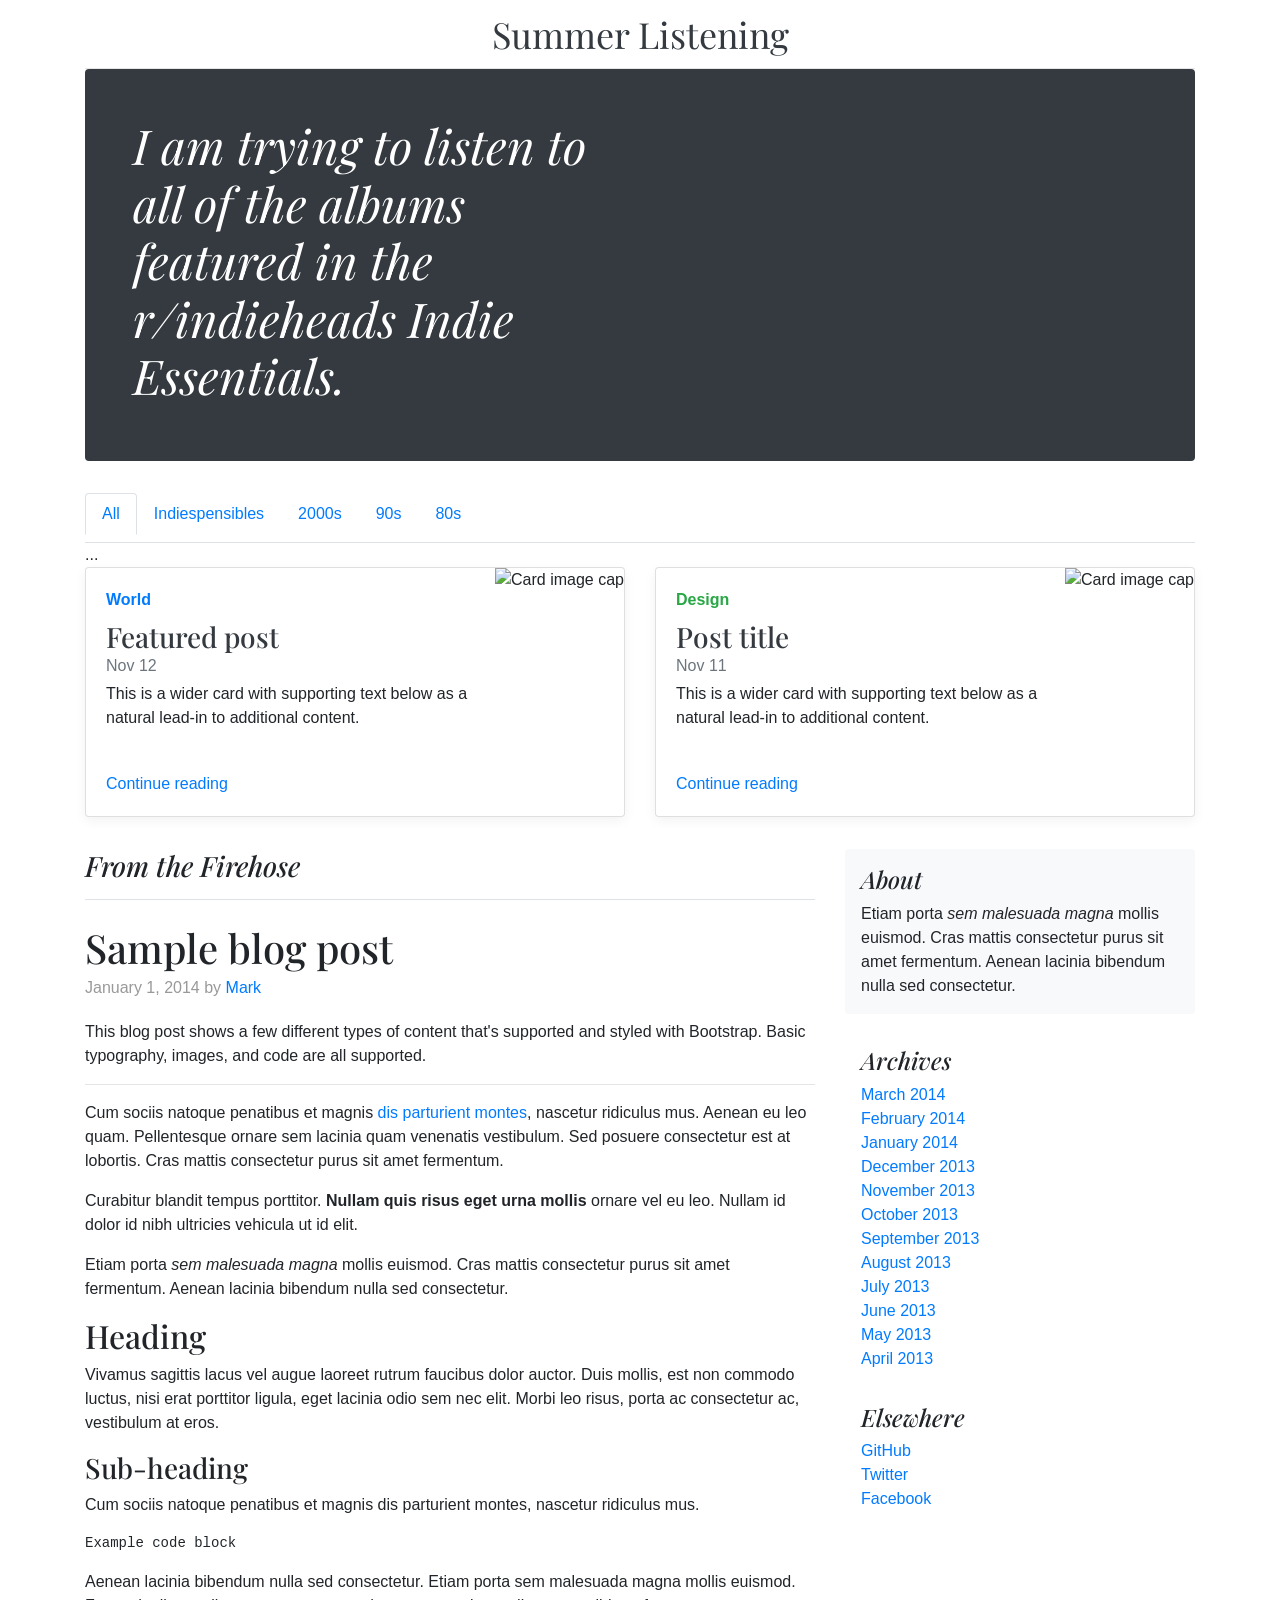
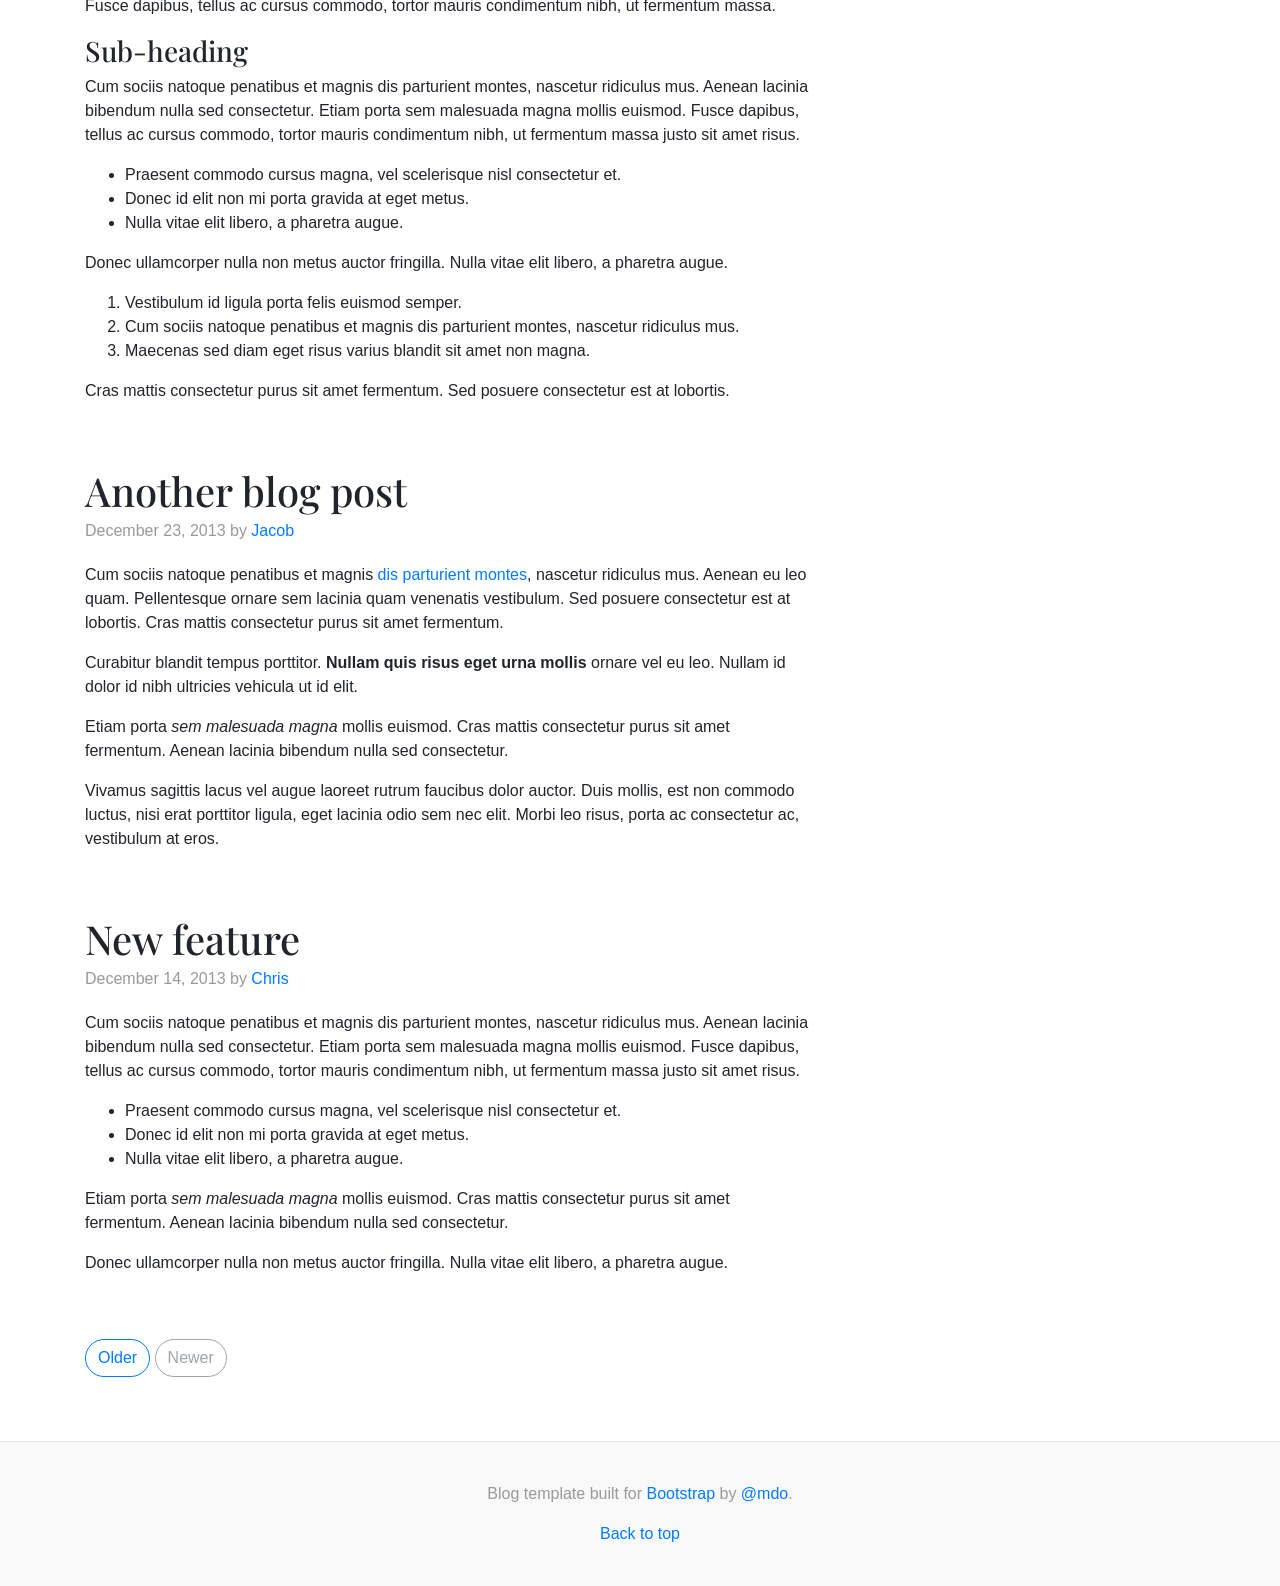
<file: index2.html>
<!doctype html>
<html lang="en">
  <head>
    <meta charset="utf-8">
    <meta name="viewport" content="width=device-width, initial-scale=1, shrink-to-fit=no">
    <meta name="description" content="">
    <meta name="author" content="">
    <link rel="icon" href="../../../../favicon.ico">

    <title>Not My CV</title>

    <!-- Bootstrap core CSS -->
  <!-- Bootstrap core CSS -->
  <link rel="stylesheet" href="https://maxcdn.bootstrapcdn.com/bootstrap/4.0.0/css/bootstrap.min.css" integrity="sha384-Gn5384xqQ1aoWXA+058RXPxPg6fy4IWvTNh0E263XmFcJlSAwiGgFAW/dAiS6JXm" crossorigin="anonymous">


    <!-- Custom styles for this template -->
    <link href="https://fonts.googleapis.com/css?family=Playfair+Display:700,900" rel="stylesheet">
    <link href="blog.css" rel="stylesheet">
  </head>

  <body>

    <div class="container">
      <header class="blog-header py-3">
        <div class="row flex-nowrap justify-content-between align-items-center">
          <div class="col-4 pt-1">
            <a class="text-muted" href="#"></a>
          </div>
          <div class="col-4 text-center">
            <a class="blog-header-logo text-dark" href="#">Summer Listening</a>
          </div>
          <div class="col-4 d-flex justify-content-end align-items-center">
            <!-- <a class="text-muted" href="#">
              <svg xmlns="http://www.w3.org/2000/svg" width="20" height="20" viewBox="0 0 24 24" fill="none" stroke="currentColor" stroke-width="2" stroke-linecap="round" stroke-linejoin="round" class="mx-3"><circle cx="10.5" cy="10.5" r="7.5"></circle><line x1="21" y1="21" x2="15.8" y2="15.8"></line></svg>
            </a>
            <a class="btn btn-sm btn-outline-secondary" href="#">Sign up</a> -->
          </div>
        </div>
      </header>

      <!-- <div class="nav-scroller py-1 mb-2">
        <nav class="nav d-flex justify-content-between">
          <a class="p-2 text-muted" href="#">All</a>
          <a class="p-2 text-muted" href="#">Indiespensibles</a>
          <a class="p-2 text-muted" href="#">2000's</a>
          <a class="p-2 text-muted" href="#">90's</a>
          <a class="p-2 text-muted" href="#">80's</a>
        </nav>
      </div> -->

      <div class="jumbotron p-3 p-md-5 text-white rounded bg-dark">
        <div class="col-md-6 px-0">
          <h1 class="display-4 font-italic">I am trying to listen to all of the albums featured in the r/indieheads Indie Essentials.</h1>
          <!-- need to add link -->
          <!--<p class="lead my-3">This page was insipred by this post</p>-->
          <!-- Change to a modal? or expand to show picture -->
          <!-- <p class="lead mb-0"><a href="./QNI5g9D.jpg" class="text-white font-weight-bold">and this photo...</a></p> -->
        </div>
      </div>

      <ul class="nav nav-tabs">
        <li class="nav-item">
          <a class="nav-link active d-inline-block mb-2 text-primary" id="pill-All" data-toggle="pill" href="#"pills-home>All</a>
        </li>
        <li class="nav-item">
          <a class="nav-link d-inline-block mb-2 text-primary" data-toggle="pill" href="#">Indiespensibles</a>
        </li>
        <li class="nav-item">
          <a class="nav-link d-inline-block mb-2 text-primary"  data-toggle="pill" href="#">2000s</a>
        </li>
        <li class="nav-item">
          <a class="nav-link d-inline-block mb-2 text-primary" data-toggle="pill" href="#">90s</a>
        </li>
        <li class="nav-item">
          <a class="nav-link d-inline-block mb-2 text-primary" data-toggle="pill" href="#">80s</a>
        </li>
      </ul>
      <div class="tab-content" id="pills-tabContent">
        <div class="tab-pane fade show active" id="pills-home" role="tabpanel" aria-labelledby="pills-home-tab">...</div>
        <div class="tab-pane fade" id="pills-indie" role="tabpanel" aria-labelledby="pills-profile-tab">...</div>
        <div class="tab-pane fade" id="pills-00" role="tabpanel" aria-labelledby="pills-contact-tab">...</div>
        <div class="tab-pane fade" id="pills-90" role="tabpanel" aria-labelledby="pills-profile-tab">...</div>
        <div class="tab-pane fade" id="pills-80" role="tabpanel" aria-labelledby="pills-contact-tab">...</div>
      </div>



      <div class="row mb-2">
        <div class="col-md-6">
          <div class="card flex-md-row mb-4 box-shadow h-md-250">
            <div class="card-body d-flex flex-column align-items-start">
              <strong class="d-inline-block mb-2 text-primary">World</strong>
              <h3 class="mb-0">
                <a class="text-dark" href="#">Featured post</a>
              </h3>
              <div class="mb-1 text-muted">Nov 12</div>
              <p class="card-text mb-auto">This is a wider card with supporting text below as a natural lead-in to additional content.</p>
              <a href="#">Continue reading</a>
            </div>
            <img class="card-img-right flex-auto d-none d-lg-block" data-src="holder.js/200x250?theme=thumb" alt="Card image cap">
          </div>
        </div>
        <div class="col-md-6">
          <div class="card flex-md-row mb-4 box-shadow h-md-250">
            <div class="card-body d-flex flex-column align-items-start">
              <strong class="d-inline-block mb-2 text-success">Design</strong>
              <h3 class="mb-0">
                <a class="text-dark" href="#">Post title</a>
              </h3>
              <div class="mb-1 text-muted">Nov 11</div>
              <p class="card-text mb-auto">This is a wider card with supporting text below as a natural lead-in to additional content.</p>
              <a href="#">Continue reading</a>
            </div>
            <img class="card-img-right flex-auto d-none d-lg-block" data-src="holder.js/200x250?theme=thumb" alt="Card image cap">
          </div>
        </div>
      </div>
    </div>

    <main role="main" class="container">
      <div class="row">
        <div class="col-md-8 blog-main">
          <h3 class="pb-3 mb-4 font-italic border-bottom">
            From the Firehose
          </h3>

          <div class="blog-post">
            <h2 class="blog-post-title">Sample blog post</h2>
            <p class="blog-post-meta">January 1, 2014 by <a href="#">Mark</a></p>

            <p>This blog post shows a few different types of content that's supported and styled with Bootstrap. Basic typography, images, and code are all supported.</p>
            <hr>
            <p>Cum sociis natoque penatibus et magnis <a href="#">dis parturient montes</a>, nascetur ridiculus mus. Aenean eu leo quam. Pellentesque ornare sem lacinia quam venenatis vestibulum. Sed posuere consectetur est at lobortis. Cras mattis consectetur purus sit amet fermentum.</p>
            <blockquote>
              <p>Curabitur blandit tempus porttitor. <strong>Nullam quis risus eget urna mollis</strong> ornare vel eu leo. Nullam id dolor id nibh ultricies vehicula ut id elit.</p>
            </blockquote>
            <p>Etiam porta <em>sem malesuada magna</em> mollis euismod. Cras mattis consectetur purus sit amet fermentum. Aenean lacinia bibendum nulla sed consectetur.</p>
            <h2>Heading</h2>
            <p>Vivamus sagittis lacus vel augue laoreet rutrum faucibus dolor auctor. Duis mollis, est non commodo luctus, nisi erat porttitor ligula, eget lacinia odio sem nec elit. Morbi leo risus, porta ac consectetur ac, vestibulum at eros.</p>
            <h3>Sub-heading</h3>
            <p>Cum sociis natoque penatibus et magnis dis parturient montes, nascetur ridiculus mus.</p>
            <pre><code>Example code block</code></pre>
            <p>Aenean lacinia bibendum nulla sed consectetur. Etiam porta sem malesuada magna mollis euismod. Fusce dapibus, tellus ac cursus commodo, tortor mauris condimentum nibh, ut fermentum massa.</p>
            <h3>Sub-heading</h3>
            <p>Cum sociis natoque penatibus et magnis dis parturient montes, nascetur ridiculus mus. Aenean lacinia bibendum nulla sed consectetur. Etiam porta sem malesuada magna mollis euismod. Fusce dapibus, tellus ac cursus commodo, tortor mauris condimentum nibh, ut fermentum massa justo sit amet risus.</p>
            <ul>
              <li>Praesent commodo cursus magna, vel scelerisque nisl consectetur et.</li>
              <li>Donec id elit non mi porta gravida at eget metus.</li>
              <li>Nulla vitae elit libero, a pharetra augue.</li>
            </ul>
            <p>Donec ullamcorper nulla non metus auctor fringilla. Nulla vitae elit libero, a pharetra augue.</p>
            <ol>
              <li>Vestibulum id ligula porta felis euismod semper.</li>
              <li>Cum sociis natoque penatibus et magnis dis parturient montes, nascetur ridiculus mus.</li>
              <li>Maecenas sed diam eget risus varius blandit sit amet non magna.</li>
            </ol>
            <p>Cras mattis consectetur purus sit amet fermentum. Sed posuere consectetur est at lobortis.</p>
          </div><!-- /.blog-post -->

          <div class="blog-post">
            <h2 class="blog-post-title">Another blog post</h2>
            <p class="blog-post-meta">December 23, 2013 by <a href="#">Jacob</a></p>

            <p>Cum sociis natoque penatibus et magnis <a href="#">dis parturient montes</a>, nascetur ridiculus mus. Aenean eu leo quam. Pellentesque ornare sem lacinia quam venenatis vestibulum. Sed posuere consectetur est at lobortis. Cras mattis consectetur purus sit amet fermentum.</p>
            <blockquote>
              <p>Curabitur blandit tempus porttitor. <strong>Nullam quis risus eget urna mollis</strong> ornare vel eu leo. Nullam id dolor id nibh ultricies vehicula ut id elit.</p>
            </blockquote>
            <p>Etiam porta <em>sem malesuada magna</em> mollis euismod. Cras mattis consectetur purus sit amet fermentum. Aenean lacinia bibendum nulla sed consectetur.</p>
            <p>Vivamus sagittis lacus vel augue laoreet rutrum faucibus dolor auctor. Duis mollis, est non commodo luctus, nisi erat porttitor ligula, eget lacinia odio sem nec elit. Morbi leo risus, porta ac consectetur ac, vestibulum at eros.</p>
          </div><!-- /.blog-post -->

          <div class="blog-post">
            <h2 class="blog-post-title">New feature</h2>
            <p class="blog-post-meta">December 14, 2013 by <a href="#">Chris</a></p>

            <p>Cum sociis natoque penatibus et magnis dis parturient montes, nascetur ridiculus mus. Aenean lacinia bibendum nulla sed consectetur. Etiam porta sem malesuada magna mollis euismod. Fusce dapibus, tellus ac cursus commodo, tortor mauris condimentum nibh, ut fermentum massa justo sit amet risus.</p>
            <ul>
              <li>Praesent commodo cursus magna, vel scelerisque nisl consectetur et.</li>
              <li>Donec id elit non mi porta gravida at eget metus.</li>
              <li>Nulla vitae elit libero, a pharetra augue.</li>
            </ul>
            <p>Etiam porta <em>sem malesuada magna</em> mollis euismod. Cras mattis consectetur purus sit amet fermentum. Aenean lacinia bibendum nulla sed consectetur.</p>
            <p>Donec ullamcorper nulla non metus auctor fringilla. Nulla vitae elit libero, a pharetra augue.</p>
          </div><!-- /.blog-post -->

          <nav class="blog-pagination">
            <a class="btn btn-outline-primary" href="#">Older</a>
            <a class="btn btn-outline-secondary disabled" href="#">Newer</a>
          </nav>

        </div><!-- /.blog-main -->

        <aside class="col-md-4 blog-sidebar">
          <div class="p-3 mb-3 bg-light rounded">
            <h4 class="font-italic">About</h4>
            <p class="mb-0">Etiam porta <em>sem malesuada magna</em> mollis euismod. Cras mattis consectetur purus sit amet fermentum. Aenean lacinia bibendum nulla sed consectetur.</p>
          </div>

          <div class="p-3">
            <h4 class="font-italic">Archives</h4>
            <ol class="list-unstyled mb-0">
              <li><a href="#">March 2014</a></li>
              <li><a href="#">February 2014</a></li>
              <li><a href="#">January 2014</a></li>
              <li><a href="#">December 2013</a></li>
              <li><a href="#">November 2013</a></li>
              <li><a href="#">October 2013</a></li>
              <li><a href="#">September 2013</a></li>
              <li><a href="#">August 2013</a></li>
              <li><a href="#">July 2013</a></li>
              <li><a href="#">June 2013</a></li>
              <li><a href="#">May 2013</a></li>
              <li><a href="#">April 2013</a></li>
            </ol>
          </div>

          <div class="p-3">
            <h4 class="font-italic">Elsewhere</h4>
            <ol class="list-unstyled">
              <li><a href="#">GitHub</a></li>
              <li><a href="#">Twitter</a></li>
              <li><a href="#">Facebook</a></li>
            </ol>
          </div>
        </aside><!-- /.blog-sidebar -->

      </div><!-- /.row -->

    </main><!-- /.container -->

    <footer class="blog-footer">
      <p>Blog template built for <a href="https://getbootstrap.com/">Bootstrap</a> by <a href="https://twitter.com/mdo">@mdo</a>.</p>
      <p>
        <a href="#">Back to top</a>
      </p>
    </footer>

    <!-- Bootstrap core JavaScript
    ================================================== -->
    <!-- Placed at the end of the document so the pages load faster -->
    <script src="https://code.jquery.com/jquery-3.2.1.slim.min.js" integrity="sha384-KJ3o2DKtIkvYIK3UENzmM7KCkRr/rE9/Qpg6aAZGJwFDMVNA/GpGFF93hXpG5KkN" crossorigin="anonymous"></script>
    <script src="https://cdnjs.cloudflare.com/ajax/libs/popper.js/1.12.9/umd/popper.min.js" integrity="sha384-ApNbgh9B+Y1QKtv3Rn7W3mgPxhU9K/ScQsAP7hUibX39j7fakFPskvXusvfa0b4Q" crossorigin="anonymous"></script>
    <script src="https://maxcdn.bootstrapcdn.com/bootstrap/4.0.0/js/bootstrap.min.js" integrity="sha384-JZR6Spejh4U02d8jOt6vLEHfe/JQGiRRSQQxSfFWpi1MquVdAyjUar5+76PVCmYl" crossorigin="anonymous"></script>
    <script>
      Holder.addTheme('thumb', {
        bg: '#55595c',
        fg: '#eceeef',
        text: 'Thumbnail'
      });
    </script>
  </body>
</html>
</file>
<file: blog.css>
/* stylelint-disable selector-list-comma-newline-after */

.blog-header {
  line-height: 1;
  border-bottom: 1px solid #e5e5e5;
}

.blog-header-logo {
  font-family: "Playfair Display", Georgia, "Times New Roman", serif;
  font-size: 2.25rem;
}

.blog-header-logo:hover {
  text-decoration: none;
}

h1, h2, h3, h4, h5, h6 {
  font-family: "Playfair Display", Georgia, "Times New Roman", serif;
}

.display-4 {
  font-size: 2.5rem;
}
@media (min-width: 768px) {
  .display-4 {
    font-size: 3rem;
  }
}

.nav-scroller {
  position: relative;
  z-index: 2;
  height: 2.75rem;
  overflow-y: hidden;
}

.nav-scroller .nav {
  display: -ms-flexbox;
  display: flex;
  -ms-flex-wrap: nowrap;
  flex-wrap: nowrap;
  padding-bottom: 1rem;
  margin-top: -1px;
  overflow-x: auto;
  text-align: center;
  white-space: nowrap;
  -webkit-overflow-scrolling: touch;
}

.nav-scroller .nav-link {
  padding-top: .75rem;
  padding-bottom: .75rem;
  font-size: .875rem;
}

.card-img-right {
  height: 100%;
  border-radius: 0 3px 3px 0;
}

.flex-auto {
  -ms-flex: 0 0 auto;
  flex: 0 0 auto;
}

.h-250 { height: 250px; }
@media (min-width: 768px) {
  .h-md-250 { height: 250px; }
}

.border-top { border-top: 1px solid #e5e5e5; }
.border-bottom { border-bottom: 1px solid #e5e5e5; }

.box-shadow { box-shadow: 0 .25rem .75rem rgba(0, 0, 0, .05); }

/*
 * Blog name and description
 */
.blog-title {
  margin-bottom: 0;
  font-size: 2rem;
  font-weight: 400;
}
.blog-description {
  font-size: 1.1rem;
  color: #999;
}

@media (min-width: 40em) {
  .blog-title {
    font-size: 3.5rem;
  }
}

/* Pagination */
.blog-pagination {
  margin-bottom: 4rem;
}
.blog-pagination > .btn {
  border-radius: 2rem;
}

/*
 * Blog posts
 */
.blog-post {
  margin-bottom: 4rem;
}
.blog-post-title {
  margin-bottom: .25rem;
  font-size: 2.5rem;
}
.blog-post-meta {
  margin-bottom: 1.25rem;
  color: #999;
}

/*
 * Footer
 */
.blog-footer {
  padding: 2.5rem 0;
  color: #999;
  text-align: center;
  background-color: #f9f9f9;
  border-top: .05rem solid #e5e5e5;
}
.blog-footer p:last-child {
  margin-bottom: 0;
}
</file>
